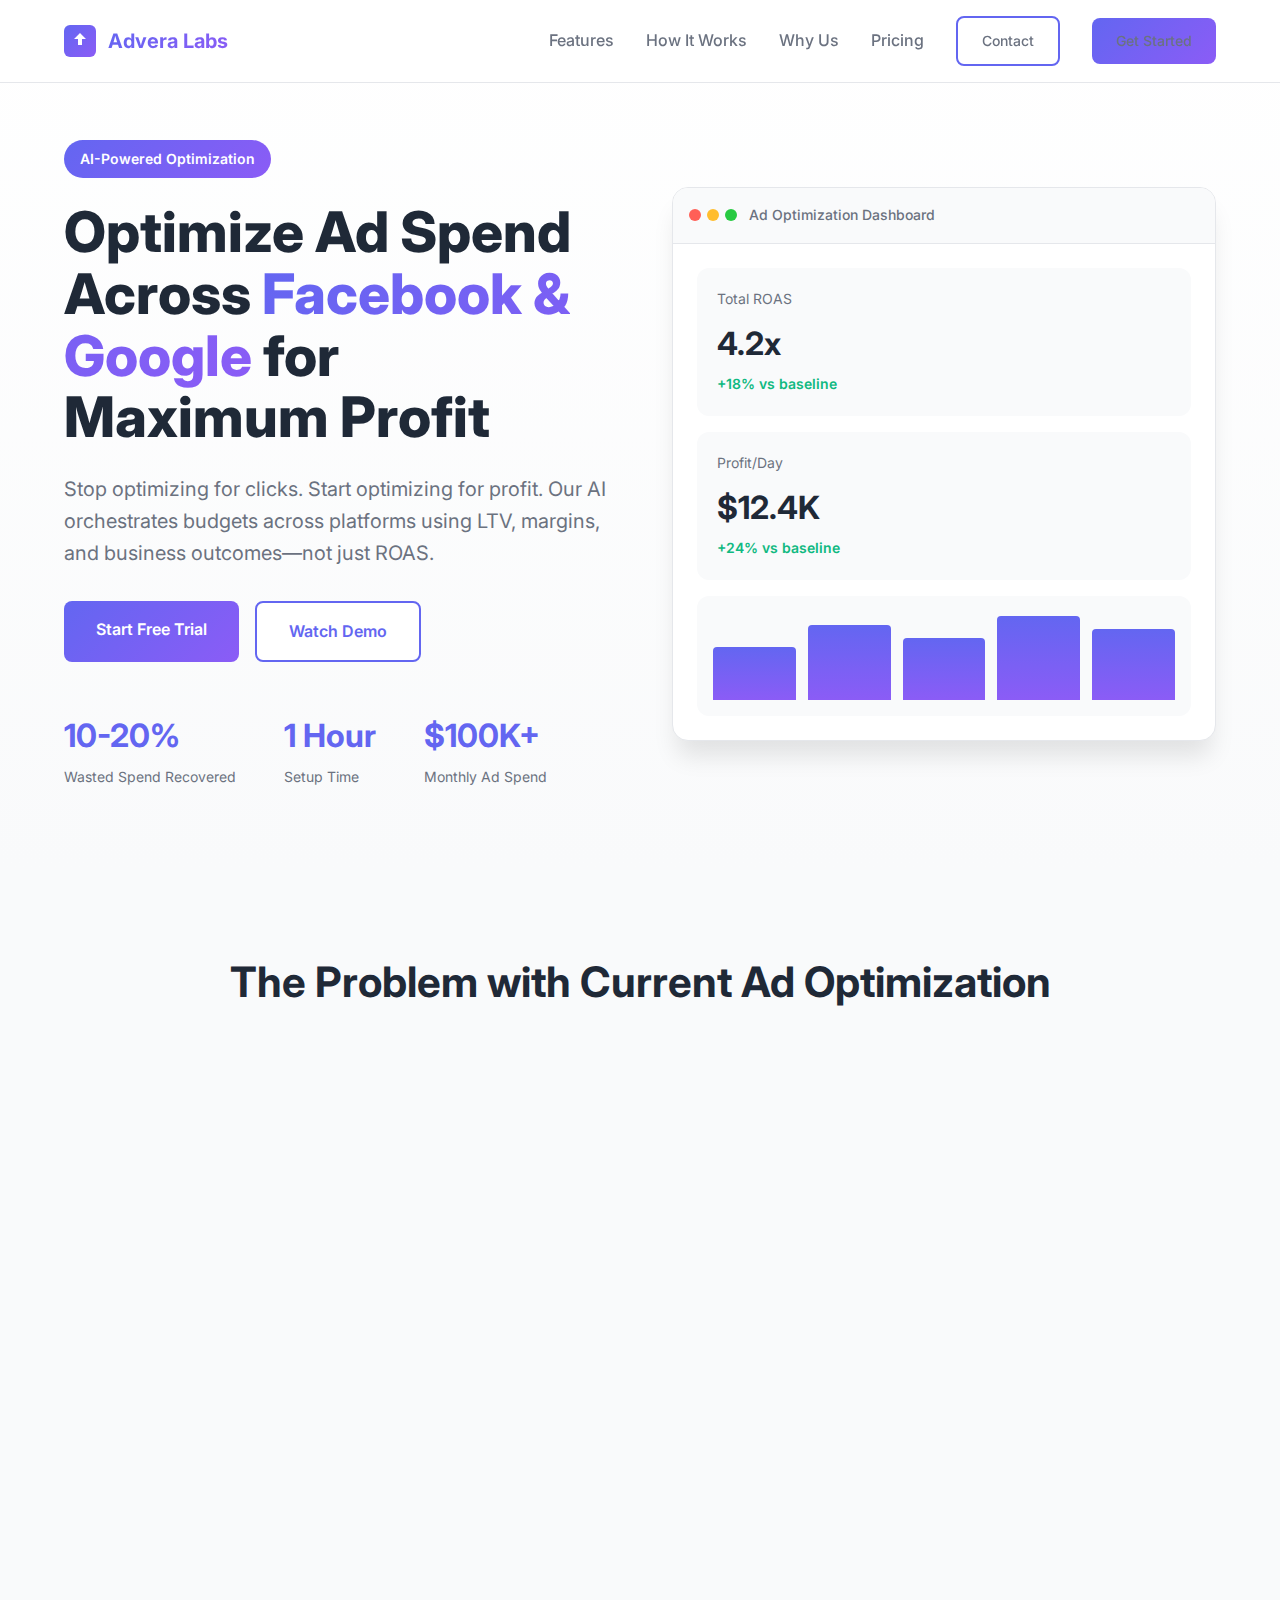
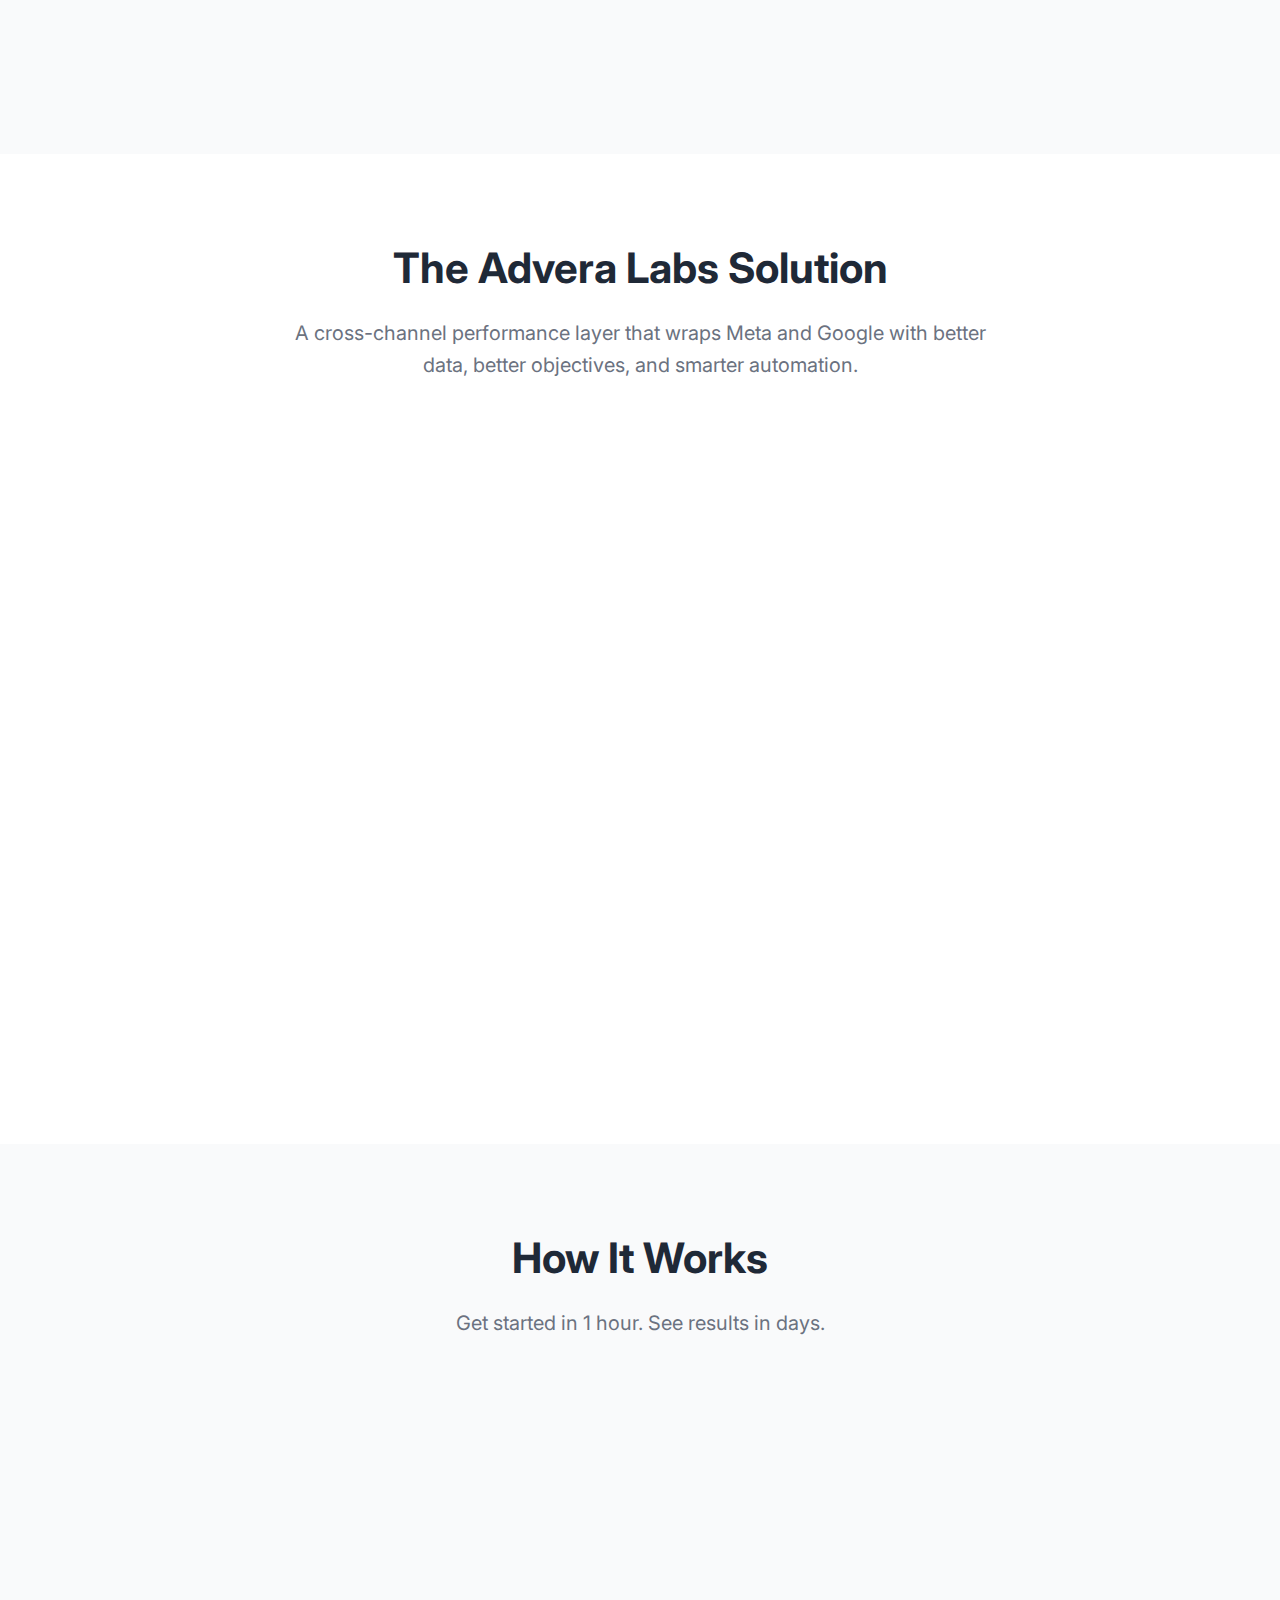
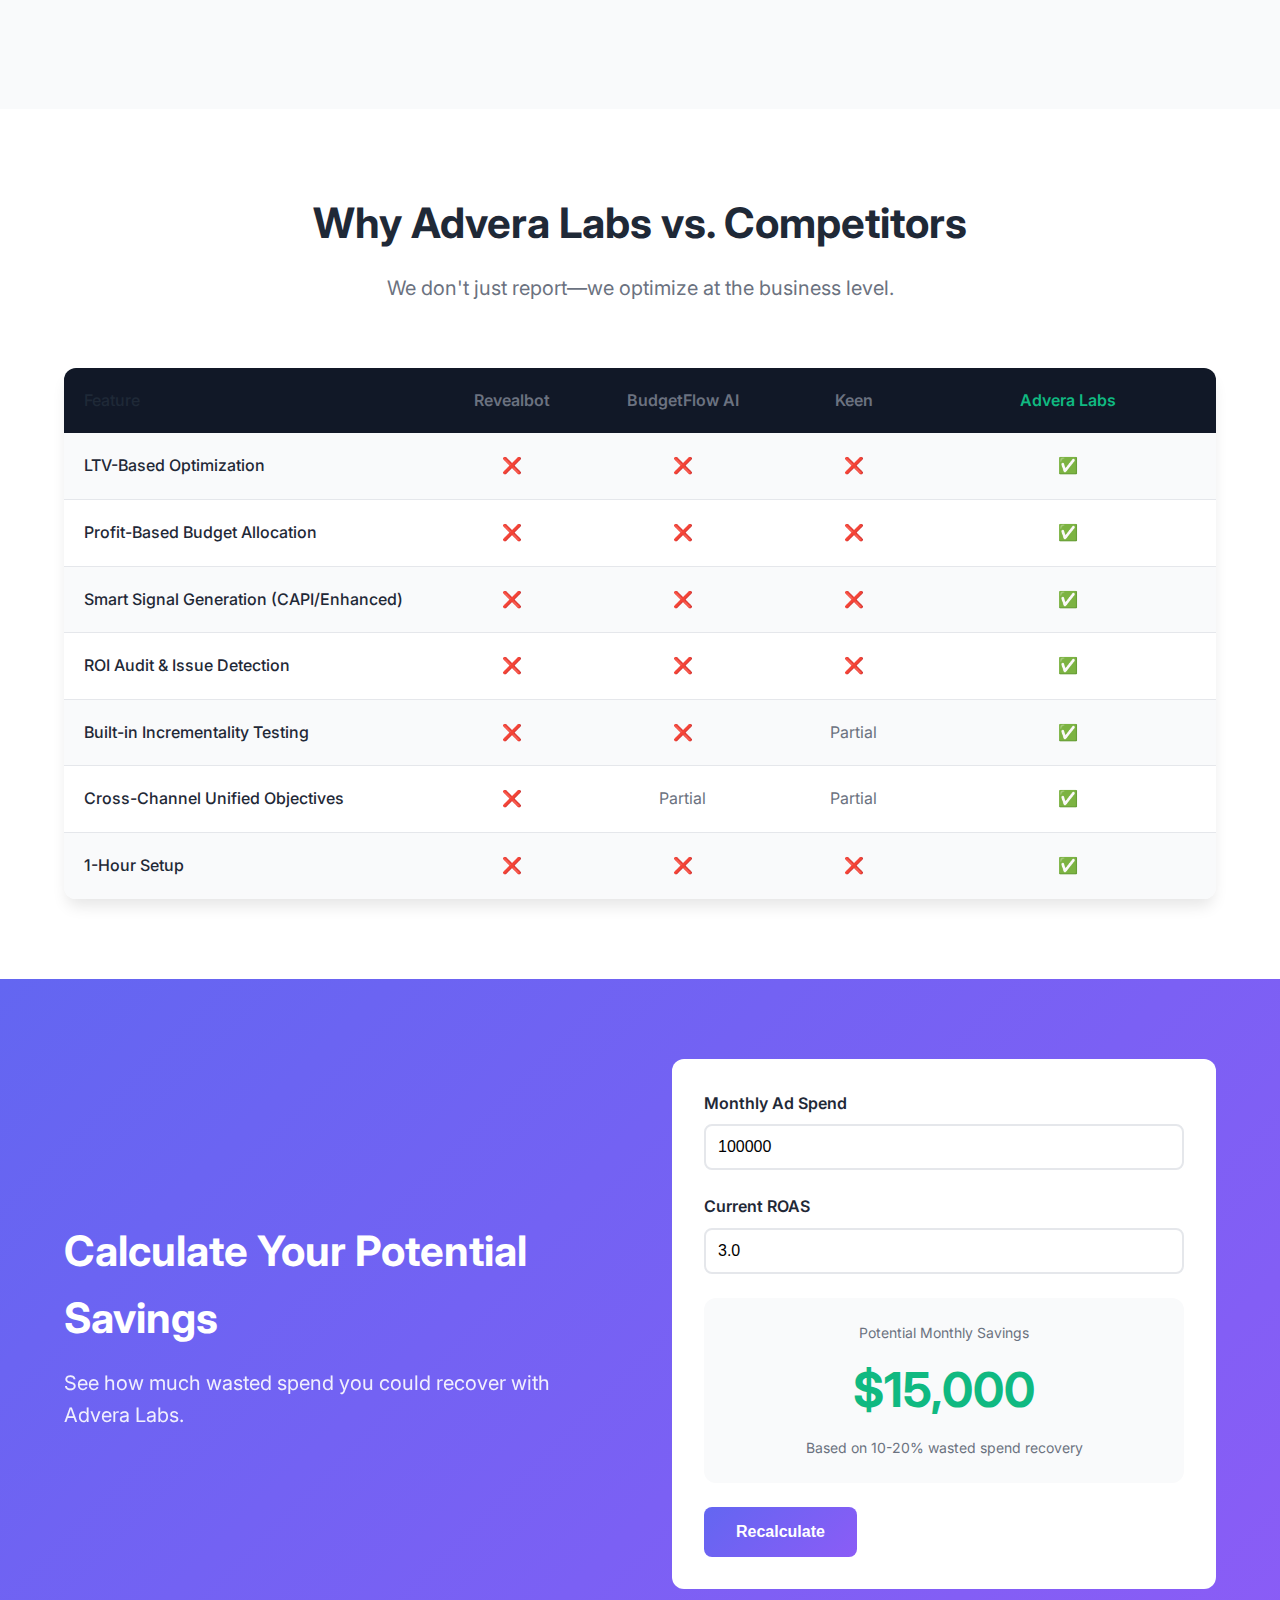
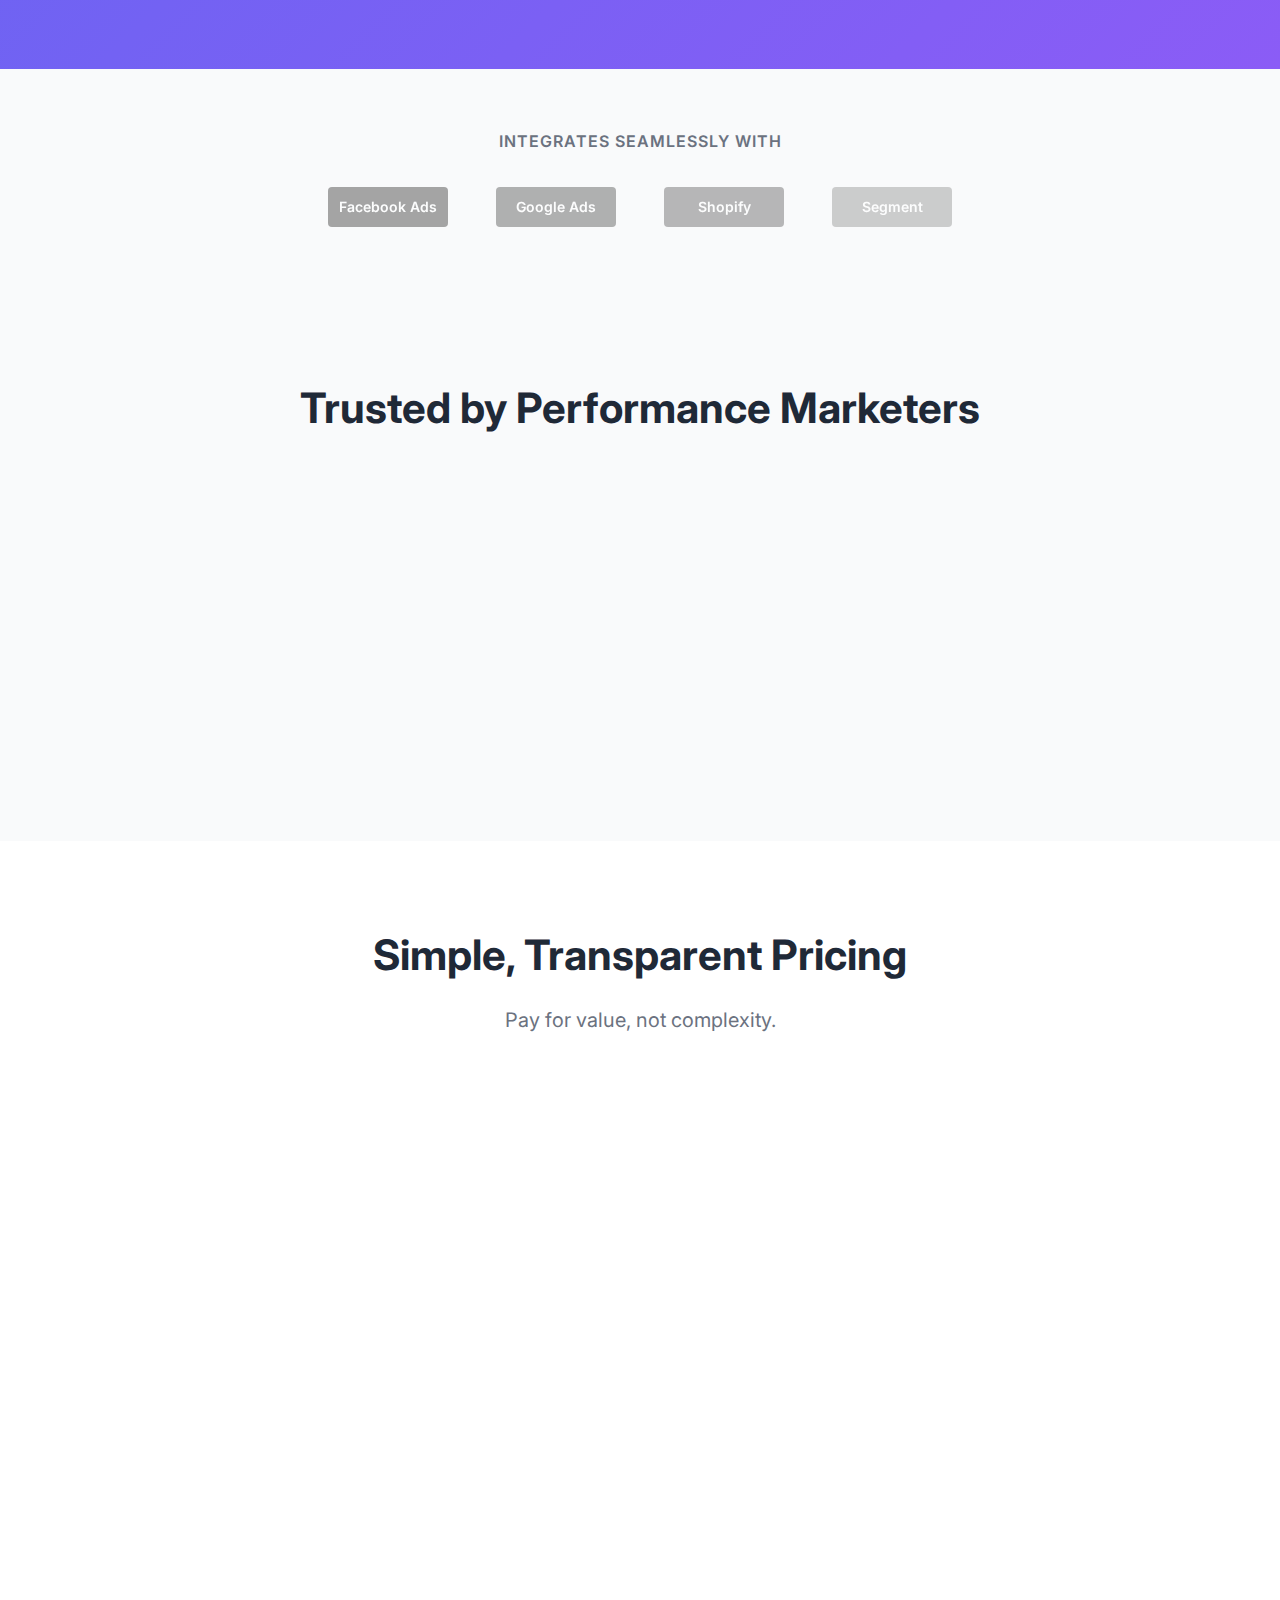
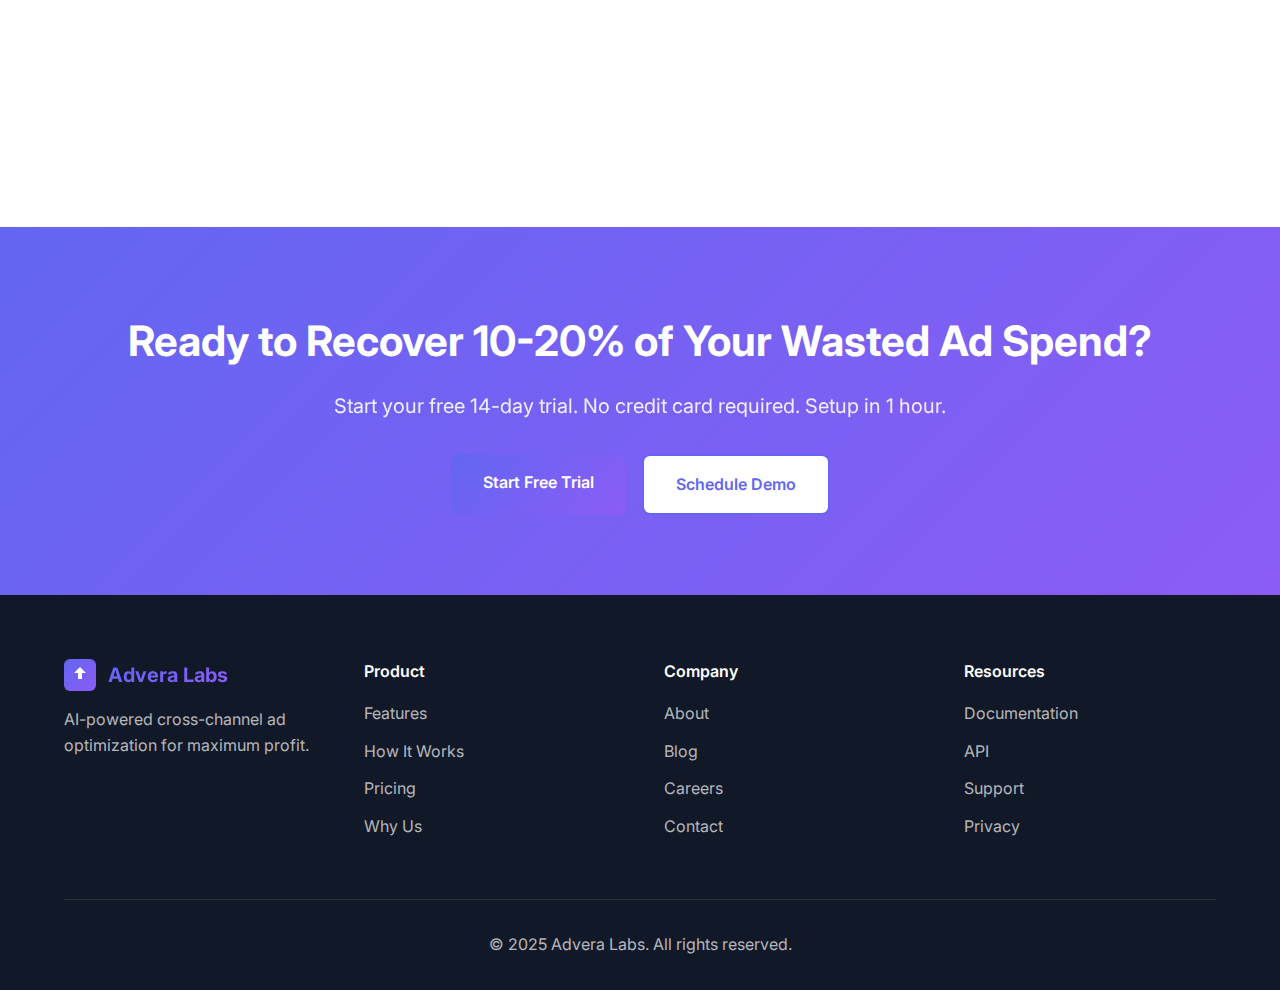
<file: website/index.html>
<!DOCTYPE html>
<html lang="en">
<head>
    <meta charset="UTF-8">
    <meta name="viewport" content="width=device-width, initial-scale=1.0">
    <title>Advera Labs - AI-Powered Cross-Channel Ad Optimization</title>
    <link rel="stylesheet" href="styles.css">
    <link rel="preconnect" href="https://fonts.googleapis.com">
    <link rel="preconnect" href="https://fonts.gstatic.com" crossorigin>
    <link href="https://fonts.googleapis.com/css2?family=Inter:wght@300;400;500;600;700;800&display=swap" rel="stylesheet">
</head>
<body>
    <!-- Navigation -->
    <nav class="navbar">
        <div class="container">
            <div class="nav-content">
                <div class="logo">
                    <svg width="32" height="32" viewBox="0 0 32 32" fill="none">
                        <rect width="32" height="32" rx="6" fill="url(#gradient)"/>
                        <path d="M16 8L22 14H18V20H14V14H10L16 8Z" fill="white"/>
                        <defs>
                            <linearGradient id="gradient" x1="0" y1="0" x2="32" y2="32" gradientUnits="userSpaceOnUse">
                                <stop stop-color="#6366F1"/>
                                <stop offset="1" stop-color="#8B5CF6"/>
                            </linearGradient>
                        </defs>
                    </svg>
                    <span class="logo-text">Advera Labs</span>
                </div>
                <ul class="nav-links">
                    <li><a href="#features">Features</a></li>
                    <li><a href="#how-it-works">How It Works</a></li>
                    <li><a href="#comparison">Why Us</a></li>
                    <li><a href="#pricing">Pricing</a></li>
                    <li><a href="#contact" class="btn-secondary">Contact</a></li>
                    <li><a href="#demo" class="btn-primary">Get Started</a></li>
                </ul>
                <button class="mobile-menu-toggle" aria-label="Toggle menu">
                    <span></span>
                    <span></span>
                    <span></span>
                </button>
            </div>
        </div>
    </nav>

    <!-- Hero Section -->
    <section class="hero">
        <div class="container">
            <div class="hero-content">
                <div class="hero-text">
                    <div class="badge">AI-Powered Optimization</div>
                    <h1 class="hero-title">
                        Optimize Ad Spend Across <span class="gradient-text">Facebook & Google</span> 
                        for Maximum Profit
                    </h1>
                    <p class="hero-description">
                        Stop optimizing for clicks. Start optimizing for profit. Our AI orchestrates 
                        budgets across platforms using LTV, margins, and business outcomes—not just ROAS.
                    </p>
                    <div class="hero-cta">
                        <a href="#demo" class="btn-primary large">Start Free Trial</a>
                        <a href="#demo" class="btn-secondary large">Watch Demo</a>
                    </div>
                    <div class="hero-stats">
                        <div class="stat">
                            <div class="stat-value">10-20%</div>
                            <div class="stat-label">Wasted Spend Recovered</div>
                        </div>
                        <div class="stat">
                            <div class="stat-value">1 Hour</div>
                            <div class="stat-label">Setup Time</div>
                        </div>
                        <div class="stat">
                            <div class="stat-value">$100K+</div>
                            <div class="stat-label">Monthly Ad Spend</div>
                        </div>
                    </div>
                </div>
                <div class="hero-visual">
                    <div class="dashboard-preview">
                        <div class="dashboard-header">
                            <div class="dashboard-dots">
                                <span></span>
                                <span></span>
                                <span></span>
                            </div>
                            <span class="dashboard-title">Ad Optimization Dashboard</span>
                        </div>
                        <div class="dashboard-content">
                            <div class="metric-card">
                                <div class="metric-label">Total ROAS</div>
                                <div class="metric-value">4.2x</div>
                                <div class="metric-change positive">+18% vs baseline</div>
                            </div>
                            <div class="metric-card">
                                <div class="metric-label">Profit/Day</div>
                                <div class="metric-value">$12.4K</div>
                                <div class="metric-change positive">+24% vs baseline</div>
                            </div>
                            <div class="chart-placeholder">
                                <div class="chart-bars">
                                    <div class="bar" style="height: 60%"></div>
                                    <div class="bar" style="height: 85%"></div>
                                    <div class="bar" style="height: 70%"></div>
                                    <div class="bar" style="height: 95%"></div>
                                    <div class="bar" style="height: 80%"></div>
                                </div>
                            </div>
                        </div>
                    </div>
                </div>
            </div>
        </div>
    </section>

    <!-- Problem Section -->
    <section class="problem-section">
        <div class="container">
            <h2 class="section-title">The Problem with Current Ad Optimization</h2>
            <div class="problem-grid">
                <div class="problem-card">
                    <div class="problem-icon">⚠️</div>
                    <h3>Platforms Only See Last-Click</h3>
                    <p>Meta and Google optimize based on on-platform behavior, missing true business outcomes like LTV and profit margins.</p>
                </div>
                <div class="problem-card">
                    <div class="problem-icon">📉</div>
                    <h3>Misconfigured Conversions</h3>
                    <p>Smart Bidding breaks when tracking is messy, goals are wrong, or conversion volume is low—costing you 10-20% in wasted spend.</p>
                </div>
                <div class="problem-card">
                    <div class="problem-icon">🔄</div>
                    <h3>No Cross-Channel Coordination</h3>
                    <p>Each platform optimizes independently. No unified view of profit per day across Facebook and Google.</p>
                </div>
                <div class="problem-card">
                    <div class="problem-icon">⏱️</div>
                    <h3>Manual Budget Shifts</h3>
                    <p>Marketers waste hours on tedious ops: budget shifts, testing, negative signals—tasks that should be automated.</p>
                </div>
            </div>
        </div>
    </section>

    <!-- Solution Section -->
    <section class="solution-section" id="features">
        <div class="container">
            <div class="section-header">
                <h2 class="section-title">The Advera Labs Solution</h2>
                <p class="section-subtitle">A cross-channel performance layer that wraps Meta and Google with better data, better objectives, and smarter automation.</p>
            </div>
            <div class="features-grid">
                <div class="feature-card">
                    <div class="feature-icon">
                        <svg width="24" height="24" viewBox="0 0 24 24" fill="none" stroke="currentColor" stroke-width="2">
                            <path d="M12 2L2 7L12 12L22 7L12 2Z"/>
                            <path d="M2 17L12 22L22 17"/>
                            <path d="M2 12L12 17L22 12"/>
                        </svg>
                    </div>
                    <h3>Smart Signal Generation</h3>
                    <p>Feed platforms higher-quality conversion signals (LTV, profit, qualified leads) via CAPI and Enhanced Conversions. Unlock the full potential of Smart Bidding.</p>
                </div>
                <div class="feature-card">
                    <div class="feature-icon">
                        <svg width="24" height="24" viewBox="0 0 24 24" fill="none" stroke="currentColor" stroke-width="2">
                            <path d="M3 3H21V21H3V3Z"/>
                            <path d="M9 9H15V15H9V9Z"/>
                        </svg>
                    </div>
                    <h3>Business-Level Optimization</h3>
                    <p>Optimize for profit, LTV, and margins—not just per-platform ROAS. Make unified decisions across Facebook and Google.</p>
                </div>
                <div class="feature-card">
                    <div class="feature-icon">
                        <svg width="24" height="24" viewBox="0 0 24 24" fill="none" stroke="currentColor" stroke-width="2">
                            <path d="M12 2L2 7L12 12L22 7L12 2Z"/>
                            <path d="M2 17L12 22L22 17"/>
                            <path d="M2 12L12 17L22 12"/>
                        </svg>
                    </div>
                    <h3>Cross-Channel Budget Brain</h3>
                    <p>AI-powered budget allocation using multi-armed bandit algorithms. Automatically shifts budget from underperformers to winners across platforms.</p>
                </div>
                <div class="feature-card">
                    <div class="feature-icon">
                        <svg width="24" height="24" viewBox="0 0 24 24" fill="none" stroke="currentColor" stroke-width="2">
                            <circle cx="12" cy="12" r="10"/>
                            <path d="M12 6V12L16 14"/>
                        </svg>
                    </div>
                    <h3>Automation Engine</h3>
                    <p>Automated budget scaling, creative testing, audience suppression, and cross-channel experiments. Set it and forget it.</p>
                </div>
                <div class="feature-card">
                    <div class="feature-icon">
                        <svg width="24" height="24" viewBox="0 0 24 24" fill="none" stroke="currentColor" stroke-width="2">
                            <path d="M9 11L12 14L22 4"/>
                            <path d="M21 12V19C21 19.5304 20.7893 20.0391 20.4142 20.4142C20.0391 20.7893 19.5304 21 19 21H5C4.46957 21 3.96086 20.7893 3.58579 20.4142C3.21071 20.0391 3 19.5304 3 19V5C3 4.46957 3.21071 3.96086 3.58579 3.58579C3.96086 3.21071 4.46957 3 5 3H16"/>
                        </svg>
                    </div>
                    <h3>ROI Audit</h3>
                    <p>Instant detection of tracking issues, misconfigured conversions, and broken pixels. Get actionable recommendations to fix problems.</p>
                </div>
                <div class="feature-card">
                    <div class="feature-icon">
                        <svg width="24" height="24" viewBox="0 0 24 24" fill="none" stroke="currentColor" stroke-width="2">
                            <path d="M12 2L2 7L12 12L22 7L12 2Z"/>
                            <path d="M2 17L12 22L22 17"/>
                            <path d="M2 12L12 17L22 12"/>
                        </svg>
                    </div>
                    <h3>Built-in Incrementality Testing</h3>
                    <p>Prove your optimization works with scientific A/B tests and geo holdouts. Show real incremental lift, not just nicer dashboards.</p>
                </div>
            </div>
        </div>
    </section>

    <!-- How It Works -->
    <section class="how-it-works" id="how-it-works">
        <div class="container">
            <div class="section-header">
                <h2 class="section-title">How It Works</h2>
                <p class="section-subtitle">Get started in 1 hour. See results in days.</p>
            </div>
            <div class="steps">
                <div class="step">
                    <div class="step-number">1</div>
                    <div class="step-content">
                        <h3>Connect Your Accounts</h3>
                        <p>Connect Facebook Ads and Google Ads accounts. We auto-detect your current goals, KPIs, and tracking setup.</p>
                    </div>
                </div>
                <div class="step">
                    <div class="step-number">2</div>
                    <div class="step-content">
                        <h3>ROI Audit & Quick Wins</h3>
                        <p>Our AI instantly identifies tracking issues, misconfigured conversions, and broken pixels. Fix them to unlock 10-20% wasted spend.</p>
                    </div>
                </div>
                <div class="step">
                    <div class="step-number">3</div>
                    <div class="step-content">
                        <h3>Enable Optimization</h3>
                        <p>Turn on automated budget shifts, creative rotation, and cross-channel coordination. Watch as budgets flow to winners.</p>
                    </div>
                </div>
                <div class="step">
                    <div class="step-number">4</div>
                    <div class="step-content">
                        <h3>Measure & Scale</h3>
                        <p>Built-in incrementality tests prove your lift. Move to autopilot mode with full daily reallocation and guardrails.</p>
                    </div>
                </div>
            </div>
        </div>
    </section>

    <!-- Comparison Section -->
    <section class="comparison-section" id="comparison">
        <div class="container">
            <div class="section-header">
                <h2 class="section-title">Why Advera Labs vs. Competitors</h2>
                <p class="section-subtitle">We don't just report—we optimize at the business level.</p>
            </div>
            <div class="comparison-table">
                <div class="comparison-header">
                    <div class="comparison-feature">Feature</div>
                    <div class="comparison-competitor">Revealbot</div>
                    <div class="comparison-competitor">BudgetFlow AI</div>
                    <div class="comparison-competitor">Keen</div>
                    <div class="comparison-us">Advera Labs</div>
                </div>
                <div class="comparison-row" data-label="LTV-Based Optimization">
                    <div class="comparison-feature">LTV-Based Optimization</div>
                    <div class="comparison-competitor" data-platform="Revealbot">❌</div>
                    <div class="comparison-competitor" data-platform="BudgetFlow AI">❌</div>
                    <div class="comparison-competitor" data-platform="Keen">❌</div>
                    <div class="comparison-us">✅</div>
                </div>
                <div class="comparison-row" data-label="Profit-Based Budget Allocation">
                    <div class="comparison-feature">Profit-Based Budget Allocation</div>
                    <div class="comparison-competitor" data-platform="Revealbot">❌</div>
                    <div class="comparison-competitor" data-platform="BudgetFlow AI">❌</div>
                    <div class="comparison-competitor" data-platform="Keen">❌</div>
                    <div class="comparison-us">✅</div>
                </div>
                <div class="comparison-row" data-label="Smart Signal Generation">
                    <div class="comparison-feature">Smart Signal Generation (CAPI/Enhanced)</div>
                    <div class="comparison-competitor" data-platform="Revealbot">❌</div>
                    <div class="comparison-competitor" data-platform="BudgetFlow AI">❌</div>
                    <div class="comparison-competitor" data-platform="Keen">❌</div>
                    <div class="comparison-us">✅</div>
                </div>
                <div class="comparison-row" data-label="ROI Audit & Issue Detection">
                    <div class="comparison-feature">ROI Audit & Issue Detection</div>
                    <div class="comparison-competitor" data-platform="Revealbot">❌</div>
                    <div class="comparison-competitor" data-platform="BudgetFlow AI">❌</div>
                    <div class="comparison-competitor" data-platform="Keen">❌</div>
                    <div class="comparison-us">✅</div>
                </div>
                <div class="comparison-row" data-label="Built-in Incrementality Testing">
                    <div class="comparison-feature">Built-in Incrementality Testing</div>
                    <div class="comparison-competitor" data-platform="Revealbot">❌</div>
                    <div class="comparison-competitor" data-platform="BudgetFlow AI">❌</div>
                    <div class="comparison-competitor" data-platform="Keen">Partial</div>
                    <div class="comparison-us">✅</div>
                </div>
                <div class="comparison-row" data-label="Cross-Channel Unified Objectives">
                    <div class="comparison-feature">Cross-Channel Unified Objectives</div>
                    <div class="comparison-competitor" data-platform="Revealbot">❌</div>
                    <div class="comparison-competitor" data-platform="BudgetFlow AI">Partial</div>
                    <div class="comparison-competitor" data-platform="Keen">Partial</div>
                    <div class="comparison-us">✅</div>
                </div>
                <div class="comparison-row" data-label="1-Hour Setup">
                    <div class="comparison-feature">1-Hour Setup</div>
                    <div class="comparison-competitor" data-platform="Revealbot">❌</div>
                    <div class="comparison-competitor" data-platform="BudgetFlow AI">❌</div>
                    <div class="comparison-competitor" data-platform="Keen">❌</div>
                    <div class="comparison-us">✅</div>
                </div>
            </div>
        </div>
    </section>

    <!-- ROI Calculator -->
    <section class="roi-calculator">
        <div class="container">
            <div class="calculator-content">
                <div class="calculator-text">
                    <h2>Calculate Your Potential Savings</h2>
                    <p>See how much wasted spend you could recover with Advera Labs.</p>
                </div>
                <div class="calculator-form">
                    <div class="form-group">
                        <label>Monthly Ad Spend</label>
                        <input type="number" id="monthly-spend" value="100000" min="10000" step="10000">
                    </div>
                    <div class="form-group">
                        <label>Current ROAS</label>
                        <input type="number" id="current-roas" value="3.0" min="1" step="0.1">
                    </div>
                    <div class="calculator-result">
                        <div class="result-label">Potential Monthly Savings</div>
                        <div class="result-value" id="savings">$15,000</div>
                        <div class="result-note">Based on 10-20% wasted spend recovery</div>
                    </div>
                    <button class="btn-primary large" onclick="calculateROI()">Recalculate</button>
                </div>
            </div>
        </div>
    </section>

    <!-- Integrations -->
    <section class="integrations">
        <div class="container">
            <div class="integrations-title">Integrates Seamlessly With</div>
            <div class="integration-logos">
                <div class="integration-logo">
                    <svg width="120" height="40" viewBox="0 0 120 40" fill="none">
                        <rect width="120" height="40" rx="4" fill="#1877F2"/>
                        <text x="60" y="25" text-anchor="middle" fill="white" font-size="14" font-weight="600">Facebook Ads</text>
                    </svg>
                </div>
                <div class="integration-logo">
                    <svg width="120" height="40" viewBox="0 0 120 40" fill="none">
                        <rect width="120" height="40" rx="4" fill="#4285F4"/>
                        <text x="60" y="25" text-anchor="middle" fill="white" font-size="14" font-weight="600">Google Ads</text>
                    </svg>
                </div>
                <div class="integration-logo">
                    <svg width="120" height="40" viewBox="0 0 120 40" fill="none">
                        <rect width="120" height="40" rx="4" fill="#FF6B6B"/>
                        <text x="60" y="25" text-anchor="middle" fill="white" font-size="14" font-weight="600">Shopify</text>
                    </svg>
                </div>
                <div class="integration-logo">
                    <svg width="120" height="40" viewBox="0 0 120 40" fill="none">
                        <rect width="120" height="40" rx="4" fill="#00D9FF"/>
                        <text x="60" y="25" text-anchor="middle" fill="white" font-size="14" font-weight="600">Segment</text>
                    </svg>
                </div>
            </div>
        </div>
    </section>

    <!-- Social Proof -->
    <section class="social-proof">
        <div class="container">
            <div class="section-header">
                <h2 class="section-title">Trusted by Performance Marketers</h2>
            </div>
            <div class="testimonials">
                <div class="testimonial">
                    <div class="testimonial-content">
                        <p>"Advera Labs recovered 18% of our wasted spend in the first month. The ROI audit alone was worth it."</p>
                    </div>
                    <div class="testimonial-author">
                        <div class="author-avatar">JD</div>
                        <div class="author-info">
                            <div class="author-name">Jane Doe</div>
                            <div class="author-role">VP Marketing, E-commerce Brand</div>
                        </div>
                    </div>
                </div>
                <div class="testimonial">
                    <div class="testimonial-content">
                        <p>"Finally, a tool that optimizes for profit, not just ROAS. Our margins improved by 12% while maintaining revenue."</p>
                    </div>
                    <div class="testimonial-author">
                        <div class="author-avatar">JS</div>
                        <div class="author-info">
                            <div class="author-name">John Smith</div>
                            <div class="author-role">Performance Director, Agency</div>
                        </div>
                    </div>
                </div>
                <div class="testimonial">
                    <div class="testimonial-content">
                        <p>"The cross-channel coordination is a game-changer. We're making unified decisions across Facebook and Google for the first time."</p>
                    </div>
                    <div class="testimonial-author">
                        <div class="author-avatar">MJ</div>
                        <div class="author-info">
                            <div class="author-name">Maria Johnson</div>
                            <div class="author-role">Head of Growth, SaaS Company</div>
                        </div>
                    </div>
                </div>
            </div>
        </div>
    </section>

    <!-- Pricing -->
    <section class="pricing" id="pricing">
        <div class="container">
            <div class="section-header">
                <h2 class="section-title">Simple, Transparent Pricing</h2>
                <p class="section-subtitle">Pay for value, not complexity.</p>
            </div>
            <div class="pricing-cards">
                <div class="pricing-card">
                    <div class="pricing-header">
                        <h3>Starter</h3>
                        <div class="pricing-price">
                            <span class="price-amount">$499</span>
                            <span class="price-period">/month</span>
                        </div>
                        <p class="pricing-description">For brands spending $30K-$50K/month</p>
                    </div>
                    <ul class="pricing-features">
                        <li>✅ Cross-channel optimization</li>
                        <li>✅ ROI audit & recommendations</li>
                        <li>✅ Smart signal generation</li>
                        <li>✅ Automated budget allocation</li>
                        <li>✅ Email support</li>
                    </ul>
                    <a href="#demo" class="btn-secondary">Get Started</a>
                </div>
                <div class="pricing-card featured">
                    <div class="pricing-badge">Most Popular</div>
                    <div class="pricing-header">
                        <h3>Professional</h3>
                        <div class="pricing-price">
                            <span class="price-amount">$1,499</span>
                            <span class="price-period">/month</span>
                        </div>
                        <p class="pricing-description">For brands spending $50K-$200K/month</p>
                    </div>
                    <ul class="pricing-features">
                        <li>✅ Everything in Starter</li>
                        <li>✅ LTV & profit optimization</li>
                        <li>✅ Built-in incrementality testing</li>
                        <li>✅ Advanced automation rules</li>
                        <li>✅ Priority support</li>
                        <li>✅ Custom models</li>
                    </ul>
                    <a href="#demo" class="btn-primary">Get Started</a>
                </div>
                <div class="pricing-card">
                    <div class="pricing-header">
                        <h3>Enterprise</h3>
                        <div class="pricing-price">
                            <span class="price-amount">Custom</span>
                        </div>
                        <p class="pricing-description">For brands spending $200K+/month</p>
                    </div>
                    <ul class="pricing-features">
                        <li>✅ Everything in Professional</li>
                        <li>✅ Managed service tier</li>
                        <li>✅ Dedicated account manager</li>
                        <li>✅ Custom integrations</li>
                        <li>✅ SLA guarantees</li>
                        <li>✅ Performance-based pricing</li>
                    </ul>
                    <a href="#contact" class="btn-secondary">Contact Sales</a>
                </div>
            </div>
        </div>
    </section>

    <!-- CTA Section -->
    <section class="cta-section" id="demo">
        <div class="container">
            <div class="cta-content">
                <h2>Ready to Recover 10-20% of Your Wasted Ad Spend?</h2>
                <p>Start your free 14-day trial. No credit card required. Setup in 1 hour.</p>
                <div class="cta-buttons">
                    <a href="#contact" class="btn-primary large">Start Free Trial</a>
                    <a href="#contact" class="btn-secondary large">Schedule Demo</a>
                </div>
            </div>
        </div>
    </section>

    <!-- Footer -->
    <footer class="footer" id="contact">
        <div class="container">
            <div class="footer-content">
                <div class="footer-section">
                    <div class="logo">
                        <svg width="32" height="32" viewBox="0 0 32 32" fill="none">
                            <rect width="32" height="32" rx="6" fill="url(#gradient)"/>
                            <path d="M16 8L22 14H18V20H14V14H10L16 8Z" fill="white"/>
                            <defs>
                                <linearGradient id="gradient" x1="0" y1="0" x2="32" y2="32" gradientUnits="userSpaceOnUse">
                                    <stop stop-color="#6366F1"/>
                                    <stop offset="1" stop-color="#8B5CF6"/>
                                </linearGradient>
                            </defs>
                        </svg>
                        <span class="logo-text">Advera Labs</span>
                    </div>
                    <p>AI-powered cross-channel ad optimization for maximum profit.</p>
                </div>
                <div class="footer-section">
                    <h4>Product</h4>
                    <ul>
                        <li><a href="#features">Features</a></li>
                        <li><a href="#how-it-works">How It Works</a></li>
                        <li><a href="#pricing">Pricing</a></li>
                        <li><a href="#comparison">Why Us</a></li>
                    </ul>
                </div>
                <div class="footer-section">
                    <h4>Company</h4>
                    <ul>
                        <li><a href="#about">About</a></li>
                        <li><a href="#blog">Blog</a></li>
                        <li><a href="#careers">Careers</a></li>
                        <li><a href="#contact">Contact</a></li>
                    </ul>
                </div>
                <div class="footer-section">
                    <h4>Resources</h4>
                    <ul>
                        <li><a href="#docs">Documentation</a></li>
                        <li><a href="#api">API</a></li>
                        <li><a href="#support">Support</a></li>
                        <li><a href="#privacy">Privacy</a></li>
                    </ul>
                </div>
            </div>
            <div class="footer-bottom">
                <p>&copy; 2025 Advera Labs. All rights reserved.</p>
            </div>
        </div>
    </footer>

    <script src="script.js"></script>
</body>
</html>
</file>
<file: website/styles.css>
/* Reset and Base Styles */
* {
    margin: 0;
    padding: 0;
    box-sizing: border-box;
}

:root {
    --primary: #6366F1;
    --primary-dark: #4F46E5;
    --secondary: #8B5CF6;
    --accent: #EC4899;
    --text-primary: #1F2937;
    --text-secondary: #6B7280;
    --text-light: #9CA3AF;
    --bg-primary: #FFFFFF;
    --bg-secondary: #F9FAFB;
    --bg-dark: #111827;
    --border: #E5E7EB;
    --success: #10B981;
    --warning: #F59E0B;
    --error: #EF4444;
    --shadow-sm: 0 1px 2px 0 rgba(0, 0, 0, 0.05);
    --shadow-md: 0 4px 6px -1px rgba(0, 0, 0, 0.1);
    --shadow-lg: 0 10px 15px -3px rgba(0, 0, 0, 0.1);
    --shadow-xl: 0 20px 25px -5px rgba(0, 0, 0, 0.1);
}

body {
    font-family: 'Inter', -apple-system, BlinkMacSystemFont, 'Segoe UI', sans-serif;
    color: var(--text-primary);
    line-height: 1.6;
    overflow-x: hidden;
}

.container {
    max-width: 1200px;
    margin: 0 auto;
    padding: 0 24px;
}

/* Navigation */
.navbar {
    position: fixed;
    top: 0;
    left: 0;
    right: 0;
    background: rgba(255, 255, 255, 0.95);
    backdrop-filter: blur(10px);
    border-bottom: 1px solid var(--border);
    z-index: 1000;
    padding: 16px 0;
}

.nav-content {
    display: flex;
    justify-content: space-between;
    align-items: center;
}

.logo {
    display: flex;
    align-items: center;
    gap: 12px;
    font-weight: 700;
    font-size: 20px;
    color: var(--text-primary);
    text-decoration: none;
}

.logo-text {
    background: linear-gradient(135deg, var(--primary), var(--secondary));
    -webkit-background-clip: text;
    -webkit-text-fill-color: transparent;
    background-clip: text;
}

.nav-links {
    display: flex;
    list-style: none;
    gap: 32px;
    align-items: center;
}

.nav-links a {
    text-decoration: none;
    color: var(--text-secondary);
    font-weight: 500;
    transition: color 0.2s;
}

.nav-links a:hover {
    color: var(--primary);
}

.mobile-menu-toggle {
    display: none;
    flex-direction: column;
    gap: 4px;
    background: none;
    border: none;
    cursor: pointer;
}

.mobile-menu-toggle span {
    width: 24px;
    height: 2px;
    background: var(--text-primary);
    transition: all 0.3s;
}

/* Buttons */
.btn-primary, .btn-secondary {
    display: inline-block;
    padding: 12px 24px;
    border-radius: 8px;
    font-weight: 600;
    text-decoration: none;
    transition: all 0.2s;
    border: none;
    cursor: pointer;
    font-size: 14px;
}

.btn-primary {
    background: linear-gradient(135deg, var(--primary), var(--secondary));
    color: white;
}

.btn-primary:hover {
    transform: translateY(-2px);
    box-shadow: var(--shadow-lg);
}

.btn-primary.large {
    padding: 16px 32px;
    font-size: 16px;
}

.btn-secondary {
    background: white;
    color: var(--primary);
    border: 2px solid var(--primary);
}

.btn-secondary:hover {
    background: var(--primary);
    color: white;
}

.btn-secondary.large {
    padding: 16px 32px;
    font-size: 16px;
}

/* Hero Section */
.hero {
    padding: 140px 0 80px;
    background: linear-gradient(180deg, #FFFFFF 0%, #F9FAFB 100%);
    overflow: hidden;
}

.hero-content {
    display: grid;
    grid-template-columns: 1fr 1fr;
    gap: 64px;
    align-items: center;
}

.hero-text {
    max-width: 600px;
}

.badge {
    display: inline-block;
    padding: 8px 16px;
    background: linear-gradient(135deg, var(--primary), var(--secondary));
    color: white;
    border-radius: 20px;
    font-size: 14px;
    font-weight: 600;
    margin-bottom: 24px;
}

.hero-title {
    font-size: 56px;
    font-weight: 800;
    line-height: 1.1;
    margin-bottom: 24px;
    color: var(--text-primary);
}

.gradient-text {
    background: linear-gradient(135deg, var(--primary), var(--secondary));
    -webkit-background-clip: text;
    -webkit-text-fill-color: transparent;
    background-clip: text;
}

.hero-description {
    font-size: 20px;
    color: var(--text-secondary);
    margin-bottom: 32px;
    line-height: 1.6;
}

.hero-cta {
    display: flex;
    gap: 16px;
    margin-bottom: 48px;
}

.hero-stats {
    display: flex;
    gap: 48px;
}

.stat {
    text-align: left;
}

.stat-value {
    font-size: 32px;
    font-weight: 700;
    color: var(--primary);
    margin-bottom: 4px;
}

.stat-label {
    font-size: 14px;
    color: var(--text-secondary);
}

/* Dashboard Preview */
.hero-visual {
    position: relative;
}

.dashboard-preview {
    background: white;
    border-radius: 16px;
    box-shadow: var(--shadow-xl);
    overflow: hidden;
    border: 1px solid var(--border);
}

.dashboard-header {
    background: var(--bg-secondary);
    padding: 16px;
    display: flex;
    align-items: center;
    gap: 12px;
    border-bottom: 1px solid var(--border);
}

.dashboard-dots {
    display: flex;
    gap: 6px;
}

.dashboard-dots span {
    width: 12px;
    height: 12px;
    border-radius: 50%;
    background: var(--text-light);
}

.dashboard-dots span:nth-child(1) {
    background: #FF5F57;
}

.dashboard-dots span:nth-child(2) {
    background: #FFBD2E;
}

.dashboard-dots span:nth-child(3) {
    background: #28CA42;
}

.dashboard-title {
    font-size: 14px;
    color: var(--text-secondary);
    font-weight: 500;
}

.dashboard-content {
    padding: 24px;
}

.metric-card {
    background: var(--bg-secondary);
    padding: 20px;
    border-radius: 12px;
    margin-bottom: 16px;
}

.metric-label {
    font-size: 14px;
    color: var(--text-secondary);
    margin-bottom: 8px;
}

.metric-value {
    font-size: 32px;
    font-weight: 700;
    color: var(--text-primary);
    margin-bottom: 4px;
}

.metric-change {
    font-size: 14px;
    font-weight: 600;
}

.metric-change.positive {
    color: var(--success);
}

.chart-placeholder {
    height: 120px;
    display: flex;
    align-items: flex-end;
    gap: 12px;
    padding: 16px;
    background: var(--bg-secondary);
    border-radius: 12px;
}

.chart-bars {
    display: flex;
    gap: 12px;
    width: 100%;
    height: 100%;
    align-items: flex-end;
}

.bar {
    flex: 1;
    background: linear-gradient(180deg, var(--primary), var(--secondary));
    border-radius: 4px 4px 0 0;
    min-height: 20px;
}

/* Problem Section */
.problem-section {
    padding: 80px 0;
    background: var(--bg-secondary);
}

.section-title {
    font-size: 42px;
    font-weight: 700;
    text-align: center;
    margin-bottom: 16px;
    color: var(--text-primary);
}

.section-subtitle {
    font-size: 20px;
    color: var(--text-secondary);
    text-align: center;
    max-width: 700px;
    margin: 0 auto 48px;
}

.problem-grid {
    display: grid;
    grid-template-columns: repeat(auto-fit, minmax(280px, 1fr));
    gap: 24px;
    margin-top: 48px;
}

.problem-card {
    background: white;
    padding: 32px;
    border-radius: 12px;
    box-shadow: var(--shadow-md);
    transition: transform 0.2s, box-shadow 0.2s;
}

.problem-card:hover {
    transform: translateY(-4px);
    box-shadow: var(--shadow-lg);
}

.problem-icon {
    font-size: 48px;
    margin-bottom: 16px;
}

.problem-card h3 {
    font-size: 20px;
    font-weight: 600;
    margin-bottom: 12px;
    color: var(--text-primary);
}

.problem-card p {
    color: var(--text-secondary);
    line-height: 1.6;
}

/* Solution Section */
.solution-section {
    padding: 80px 0;
    background: white;
}

.section-header {
    text-align: center;
    margin-bottom: 64px;
}

.features-grid {
    display: grid;
    grid-template-columns: repeat(auto-fit, minmax(320px, 1fr));
    gap: 32px;
}

.feature-card {
    padding: 32px;
    border-radius: 12px;
    border: 1px solid var(--border);
    transition: all 0.2s;
}

.feature-card:hover {
    border-color: var(--primary);
    box-shadow: var(--shadow-lg);
    transform: translateY(-4px);
}

.feature-icon {
    width: 48px;
    height: 48px;
    background: linear-gradient(135deg, var(--primary), var(--secondary));
    border-radius: 12px;
    display: flex;
    align-items: center;
    justify-content: center;
    color: white;
    margin-bottom: 20px;
}

.feature-card h3 {
    font-size: 20px;
    font-weight: 600;
    margin-bottom: 12px;
    color: var(--text-primary);
}

.feature-card p {
    color: var(--text-secondary);
    line-height: 1.6;
}

/* How It Works */
.how-it-works {
    padding: 80px 0;
    background: var(--bg-secondary);
}

.steps {
    display: grid;
    grid-template-columns: repeat(auto-fit, minmax(250px, 1fr));
    gap: 32px;
    margin-top: 48px;
}

.step {
    display: flex;
    gap: 24px;
    align-items: flex-start;
}

.step-number {
    width: 48px;
    height: 48px;
    background: linear-gradient(135deg, var(--primary), var(--secondary));
    color: white;
    border-radius: 12px;
    display: flex;
    align-items: center;
    justify-content: center;
    font-size: 24px;
    font-weight: 700;
    flex-shrink: 0;
}

.step-content h3 {
    font-size: 20px;
    font-weight: 600;
    margin-bottom: 8px;
    color: var(--text-primary);
}

.step-content p {
    color: var(--text-secondary);
    line-height: 1.6;
}

/* Comparison Section */
.comparison-section {
    padding: 80px 0;
    background: white;
}

.comparison-table {
    background: white;
    border-radius: 12px;
    overflow: hidden;
    box-shadow: var(--shadow-lg);
    margin-top: 48px;
}

.comparison-header {
    display: grid;
    grid-template-columns: 2fr 1fr 1fr 1fr 1.5fr;
    background: var(--bg-dark);
    color: white;
    padding: 20px;
    font-weight: 600;
}

.comparison-row {
    display: grid;
    grid-template-columns: 2fr 1fr 1fr 1fr 1.5fr;
    padding: 20px;
    border-bottom: 1px solid var(--border);
    align-items: center;
}

.comparison-row:last-child {
    border-bottom: none;
}

.comparison-row:nth-child(even) {
    background: var(--bg-secondary);
}

.comparison-feature {
    font-weight: 500;
    color: var(--text-primary);
}

.comparison-competitor {
    text-align: center;
    color: var(--text-secondary);
}

.comparison-us {
    text-align: center;
    color: var(--success);
    font-weight: 600;
}

/* ROI Calculator */
.roi-calculator {
    padding: 80px 0;
    background: linear-gradient(135deg, var(--primary), var(--secondary));
    color: white;
}

.calculator-content {
    display: grid;
    grid-template-columns: 1fr 1fr;
    gap: 64px;
    align-items: center;
}

.calculator-text h2 {
    font-size: 42px;
    font-weight: 700;
    margin-bottom: 16px;
}

.calculator-text p {
    font-size: 20px;
    opacity: 0.9;
}

.calculator-form {
    background: white;
    padding: 32px;
    border-radius: 12px;
    color: var(--text-primary);
}

.form-group {
    margin-bottom: 24px;
}

.form-group label {
    display: block;
    font-weight: 600;
    margin-bottom: 8px;
    color: var(--text-primary);
}

.form-group input {
    width: 100%;
    padding: 12px;
    border: 2px solid var(--border);
    border-radius: 8px;
    font-size: 16px;
    transition: border-color 0.2s;
}

.form-group input:focus {
    outline: none;
    border-color: var(--primary);
}

.calculator-result {
    background: var(--bg-secondary);
    padding: 24px;
    border-radius: 12px;
    text-align: center;
    margin-bottom: 24px;
}

.result-label {
    font-size: 14px;
    color: var(--text-secondary);
    margin-bottom: 8px;
}

.result-value {
    font-size: 48px;
    font-weight: 700;
    color: var(--success);
    margin-bottom: 8px;
}

.result-note {
    font-size: 14px;
    color: var(--text-secondary);
}

/* Social Proof */
.social-proof {
    padding: 80px 0;
    background: var(--bg-secondary);
}

.testimonials {
    display: grid;
    grid-template-columns: repeat(auto-fit, minmax(320px, 1fr));
    gap: 32px;
    margin-top: 48px;
}

.testimonial {
    background: white;
    padding: 32px;
    border-radius: 12px;
    box-shadow: var(--shadow-md);
}

.testimonial-content {
    font-size: 18px;
    color: var(--text-primary);
    margin-bottom: 24px;
    line-height: 1.6;
    font-style: italic;
}

.testimonial-author {
    display: flex;
    gap: 16px;
    align-items: center;
}

.author-avatar {
    width: 48px;
    height: 48px;
    background: linear-gradient(135deg, var(--primary), var(--secondary));
    color: white;
    border-radius: 50%;
    display: flex;
    align-items: center;
    justify-content: center;
    font-weight: 600;
    font-size: 18px;
}

.author-name {
    font-weight: 600;
    color: var(--text-primary);
    margin-bottom: 4px;
}

.author-role {
    font-size: 14px;
    color: var(--text-secondary);
}

/* Pricing */
.pricing {
    padding: 80px 0;
    background: white;
}

.pricing-cards {
    display: grid;
    grid-template-columns: repeat(auto-fit, minmax(300px, 1fr));
    gap: 32px;
    margin-top: 48px;
}

.pricing-card {
    background: white;
    border: 2px solid var(--border);
    border-radius: 12px;
    padding: 32px;
    position: relative;
    transition: all 0.2s;
}

.pricing-card:hover {
    transform: translateY(-4px);
    box-shadow: var(--shadow-lg);
}

.pricing-card.featured {
    border-color: var(--primary);
    box-shadow: var(--shadow-lg);
}

.pricing-badge {
    position: absolute;
    top: -12px;
    left: 50%;
    transform: translateX(-50%);
    background: linear-gradient(135deg, var(--primary), var(--secondary));
    color: white;
    padding: 6px 16px;
    border-radius: 20px;
    font-size: 12px;
    font-weight: 600;
}

.pricing-header {
    text-align: center;
    margin-bottom: 32px;
}

.pricing-header h3 {
    font-size: 24px;
    font-weight: 600;
    margin-bottom: 16px;
    color: var(--text-primary);
}

.pricing-price {
    margin-bottom: 8px;
}

.price-amount {
    font-size: 48px;
    font-weight: 700;
    color: var(--text-primary);
}

.price-period {
    font-size: 18px;
    color: var(--text-secondary);
}

.pricing-description {
    color: var(--text-secondary);
    font-size: 14px;
}

.pricing-features {
    list-style: none;
    margin-bottom: 32px;
}

.pricing-features li {
    padding: 12px 0;
    color: var(--text-primary);
    border-bottom: 1px solid var(--border);
}

.pricing-features li:last-child {
    border-bottom: none;
}

.pricing-card .btn-primary,
.pricing-card .btn-secondary {
    width: 100%;
    text-align: center;
}

/* CTA Section */
.cta-section {
    padding: 80px 0;
    background: linear-gradient(135deg, var(--primary), var(--secondary));
    color: white;
    text-align: center;
}

.cta-content h2 {
    font-size: 42px;
    font-weight: 700;
    margin-bottom: 16px;
}

.cta-content p {
    font-size: 20px;
    opacity: 0.9;
    margin-bottom: 32px;
}

.cta-buttons {
    display: flex;
    gap: 16px;
    justify-content: center;
}

/* Footer */
.footer {
    padding: 64px 0 32px;
    background: var(--bg-dark);
    color: white;
}

.footer-content {
    display: grid;
    grid-template-columns: repeat(auto-fit, minmax(200px, 1fr));
    gap: 48px;
    margin-bottom: 48px;
}

.footer-section h4 {
    font-size: 16px;
    font-weight: 600;
    margin-bottom: 16px;
}

.footer-section ul {
    list-style: none;
}

.footer-section ul li {
    margin-bottom: 12px;
}

.footer-section a {
    color: rgba(255, 255, 255, 0.7);
    text-decoration: none;
    transition: color 0.2s;
}

.footer-section a:hover {
    color: white;
}

.footer-section p {
    color: rgba(255, 255, 255, 0.7);
    margin-top: 16px;
}

.footer-bottom {
    text-align: center;
    padding-top: 32px;
    border-top: 1px solid rgba(255, 255, 255, 0.1);
    color: rgba(255, 255, 255, 0.7);
}

/* Integration Logos Section */
.integrations {
    padding: 60px 0;
    background: var(--bg-secondary);
    text-align: center;
}

.integrations-title {
    font-size: 16px;
    color: var(--text-secondary);
    margin-bottom: 32px;
    text-transform: uppercase;
    letter-spacing: 1px;
    font-weight: 600;
}

.integration-logos {
    display: flex;
    justify-content: center;
    align-items: center;
    gap: 48px;
    flex-wrap: wrap;
}

.integration-logo {
    opacity: 0.6;
    transition: opacity 0.2s;
    filter: grayscale(100%);
}

.integration-logo:hover {
    opacity: 1;
    filter: grayscale(0%);
}

.integration-logo img {
    height: 40px;
    width: auto;
}

/* Customer Logos */
.customer-logos {
    padding: 60px 0;
    background: white;
    text-align: center;
}

.customer-logos-title {
    font-size: 16px;
    color: var(--text-secondary);
    margin-bottom: 32px;
    text-transform: uppercase;
    letter-spacing: 1px;
    font-weight: 600;
}

/* Enhanced Stats Animation */
@keyframes countUp {
    from {
        opacity: 0;
        transform: translateY(20px);
    }
    to {
        opacity: 1;
        transform: translateY(0);
    }
}

.stat-value {
    animation: countUp 0.8s ease-out;
}

/* Loading States */
.btn-primary.loading,
.btn-secondary.loading {
    position: relative;
    color: transparent;
    pointer-events: none;
}

.btn-primary.loading::after,
.btn-secondary.loading::after {
    content: '';
    position: absolute;
    width: 16px;
    height: 16px;
    top: 50%;
    left: 50%;
    margin-left: -8px;
    margin-top: -8px;
    border: 2px solid currentColor;
    border-radius: 50%;
    border-top-color: transparent;
    animation: spin 0.6s linear infinite;
}

@keyframes spin {
    to {
        transform: rotate(360deg);
    }
}

/* Mobile Menu */
@media (max-width: 968px) {
    .nav-links {
        position: fixed;
        top: 70px;
        left: 0;
        right: 0;
        background: white;
        flex-direction: column;
        padding: 24px;
        box-shadow: var(--shadow-lg);
        transform: translateY(-100%);
        opacity: 0;
        transition: all 0.3s;
        z-index: 999;
    }
    
    .nav-links.active {
        transform: translateY(0);
        opacity: 1;
    }
    
    .hero-content {
        grid-template-columns: 1fr;
    }
    
    .hero-title {
        font-size: 42px;
    }
    
    .calculator-content {
        grid-template-columns: 1fr;
    }
    
    .mobile-menu-toggle {
        display: flex;
    }
    
    .mobile-menu-toggle.active span:nth-child(1) {
        transform: rotate(45deg) translate(5px, 5px);
    }
    
    .mobile-menu-toggle.active span:nth-child(2) {
        opacity: 0;
    }
    
    .mobile-menu-toggle.active span:nth-child(3) {
        transform: rotate(-45deg) translate(7px, -6px);
    }
}

@media (max-width: 768px) {
    .hero {
        padding: 120px 0 60px;
    }
    
    .hero-title {
        font-size: 36px;
    }
    
    .section-title {
        font-size: 32px;
    }
    
    .hero-cta {
        flex-direction: column;
    }
    
    .hero-stats {
        flex-direction: column;
        gap: 24px;
    }
    
    .comparison-header,
    .comparison-row {
        grid-template-columns: 1fr;
        gap: 12px;
    }
    
    .comparison-header {
        display: none;
    }
    
    .comparison-row {
        border: 1px solid var(--border);
        border-radius: 8px;
        margin-bottom: 16px;
        padding: 16px;
    }
    
    .comparison-row {
        position: relative;
    }
    
    .comparison-row::before {
        content: attr(data-label);
        font-weight: 600;
        color: var(--text-primary);
        margin-bottom: 12px;
        display: block;
        font-size: 16px;
        padding-bottom: 12px;
        border-bottom: 2px solid var(--border);
    }
    
    .comparison-row .comparison-feature {
        display: none;
    }
    
    .comparison-row .comparison-competitor,
    .comparison-row .comparison-us {
        display: flex;
        justify-content: space-between;
        align-items: center;
        padding: 8px 0;
        font-size: 14px;
    }
    
    .comparison-row .comparison-competitor::before,
    .comparison-row .comparison-us::before {
        content: attr(data-platform);
        font-weight: 500;
        color: var(--text-secondary);
    }
    
    .comparison-row .comparison-us::before {
        content: "Advera Labs:";
        color: var(--primary);
        font-weight: 600;
    }
    
    .cta-buttons {
        flex-direction: column;
    }
    
    .pricing-cards {
        grid-template-columns: 1fr;
    }
}
</file>
